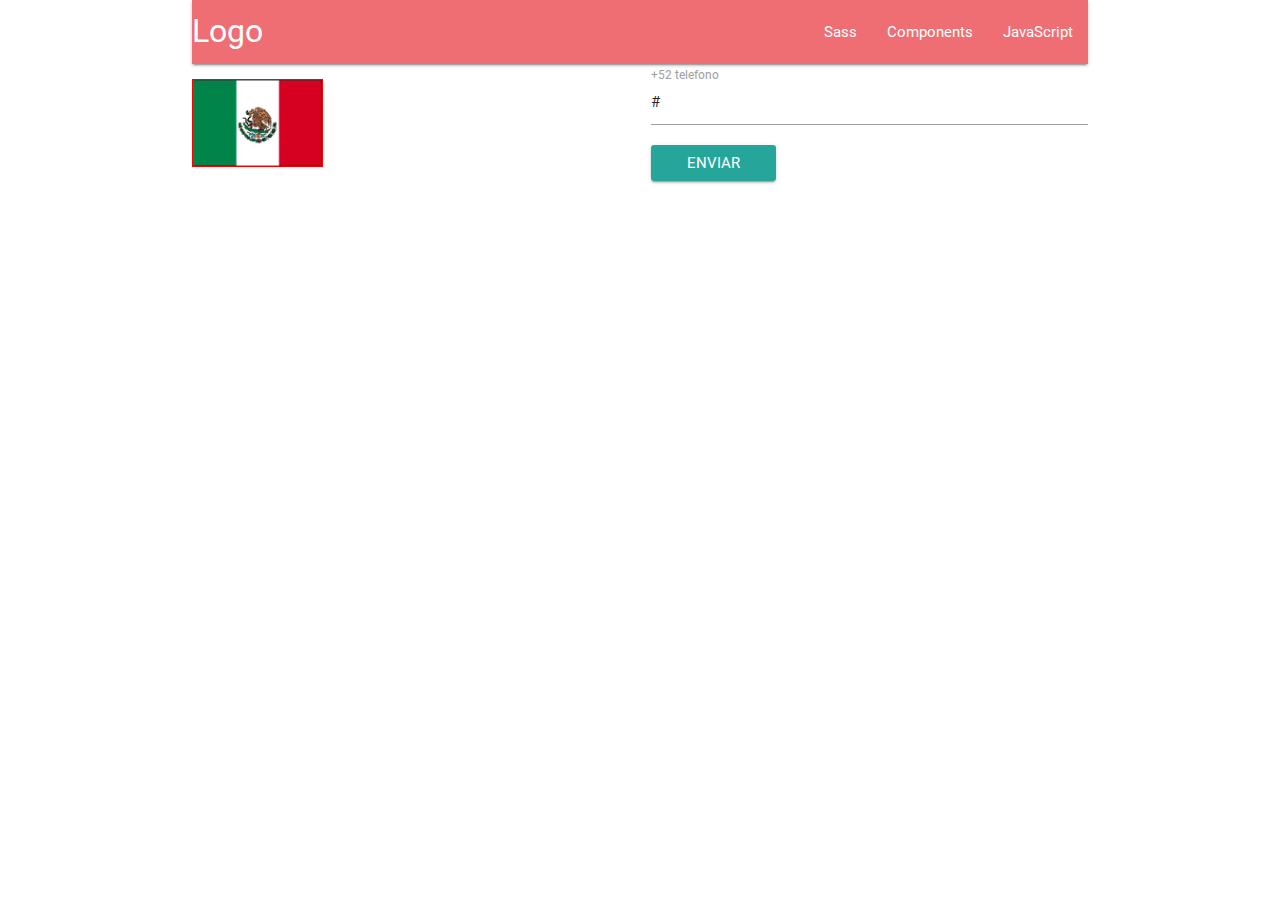
<file: view/signUp.html>
<!DOCTYPE html>
<html>
  <head>
    <meta charset="utf-8">
    <!--optimizado para mobiles-->
    <meta name="viewport" content="width=device-width, initial-scale=1.0"/>
    <title>lift Home</title>
    <link href="http://fonts.googleapis.com/icon?family=Material+Icons" rel="stylesheet">
    <!-- materialize.css-->
    <link type="text/css" rel="stylesheet" href="../css/materialize.min.css"  media="screen,projection"/>
    <link type="text/css" rel="stylesheet" href="../css/signUp.css">
  </head>
  <body >
    <div class="container">
      <nav>
        <div class="nav-wrapper">
          <a href="#" class="brand-logo">Logo</a>
          <ul id="nav-mobile" class="right hide-on-med-and-down">
            <li><a href="sass.html">Sass</a></li>
            <li><a href="badges.html">Components</a></li>
            <li><a href="collapsible.html">JavaScript</a></li>
          </ul>
        </div>
      </nav>
    </div>


    <!-- Formulario de contacto -->
    <section class="container">
      <form  class="row" name="formulario" id="formulario" action="#" method="get">
        <div class="input-field col s6 m6">
          <img src="../assets/mexico.png" alt="" class="mexico">
        </div>
        <div class="input-field col s6 m6">
          <input type="text" name="nombre" value="#" id="telefono" >
          <label for="icon_telephone">+52 telefono</label>
          <input type="submit" name="boton" id="boton" value="enviar" class="btn waves-effect waves-light" data-target="modal1">
        </div>
      </form>
    </section>




    <script type="text/javascript" src="../js/jquery.js"></script>
    <script type="text/javascript" src="../js/materialize.min.js"></script>
    <script type="text/javascript" src="../js/signUp.js"></script>

  </body>
  </html>
</file>
<file: css/signUp.css>
.mexico{
  width: 30%;
    height: 25%;
    background-image: url('../assets/mexico.png');
    background-repeat: no-repeat;
    background-size: contain;
    border: 1px solid red;
}
</file>
